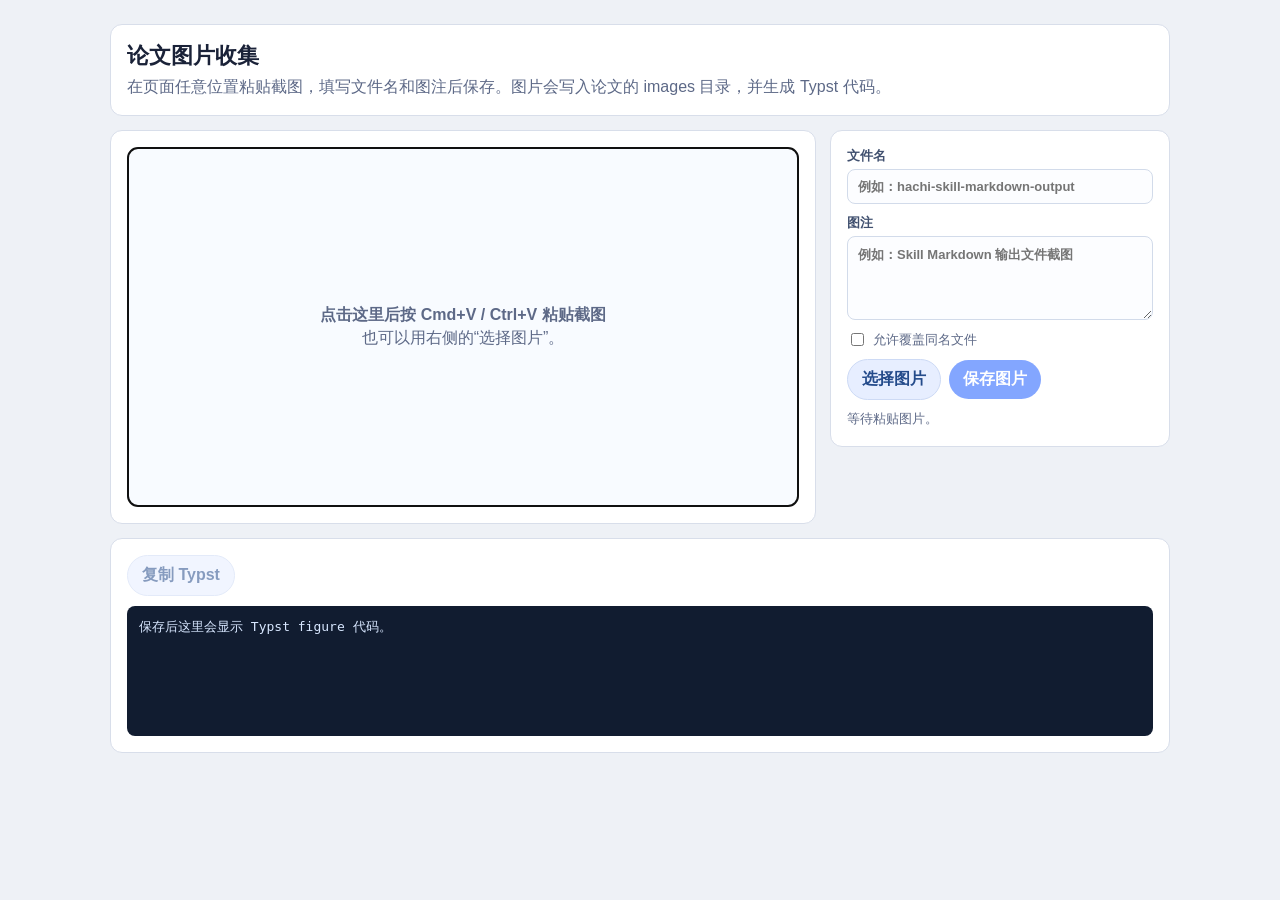
<file: hachi_mvp/frontend/image-inbox.html>
<!doctype html>
<html lang="zh-CN">
<head>
  <meta charset="UTF-8" />
  <meta name="viewport" content="width=device-width, initial-scale=1.0" />
  <title>论文图片收集</title>
  <style>
    :root {
      --bg: #eef1f6;
      --panel: #ffffff;
      --line: #d8deea;
      --ink: #1a2238;
      --muted: #5d6987;
      --brand: #1f5eff;
      --brand-soft: #e7eeff;
      --ok: #0f8f61;
      --danger: #c03333;
    }

    * {
      box-sizing: border-box;
    }

    body {
      margin: 0;
      min-height: 100vh;
      color: var(--ink);
      font-family: "Avenir Next", "PingFang SC", "Noto Sans SC", "Segoe UI", sans-serif;
      background: var(--bg);
    }

    main {
      width: min(1060px, calc(100% - 32px));
      margin: 0 auto;
      padding: 24px 0 36px;
      display: grid;
      gap: 14px;
    }

    header,
    section {
      background: var(--panel);
      border: 1px solid var(--line);
      border-radius: 12px;
      padding: 16px;
    }

    h1 {
      margin: 0 0 4px;
      font-size: 22px;
    }

    p {
      margin: 0;
      color: var(--muted);
      line-height: 1.5;
    }

    .grid {
      display: grid;
      grid-template-columns: minmax(0, 1fr) 340px;
      gap: 14px;
      align-items: start;
    }

    .drop-zone {
      min-height: 360px;
      border: 2px dashed #b9c7df;
      border-radius: 10px;
      display: grid;
      place-items: center;
      overflow: hidden;
      background: #f8fbff;
      color: var(--muted);
      text-align: center;
      padding: 16px;
    }

    .drop-zone.has-image {
      border-style: solid;
      background: #fff;
      padding: 0;
    }

    .drop-zone img {
      display: block;
      max-width: 100%;
      max-height: 68vh;
      object-fit: contain;
    }

    .form {
      display: grid;
      gap: 10px;
    }

    label {
      display: grid;
      gap: 4px;
      color: #40506f;
      font-size: 13px;
      font-weight: 600;
    }

    input[type="text"],
    textarea {
      width: 100%;
      border: 1px solid #d2dbea;
      border-radius: 8px;
      padding: 9px 10px;
      color: var(--ink);
      font: inherit;
      outline: none;
      background: #fcfdff;
    }

    textarea {
      resize: vertical;
      min-height: 84px;
    }

    .row {
      display: flex;
      gap: 8px;
      align-items: center;
      flex-wrap: wrap;
    }

    button,
    .file-label {
      border: 0;
      border-radius: 999px;
      padding: 9px 14px;
      background: var(--brand);
      color: #fff;
      font: inherit;
      font-weight: 700;
      cursor: pointer;
      text-decoration: none;
      display: inline-flex;
      align-items: center;
      justify-content: center;
    }

    button.secondary,
    .file-label {
      background: var(--brand-soft);
      color: #244b8b;
      border: 1px solid #cddaf5;
    }

    button:disabled {
      cursor: not-allowed;
      opacity: 0.55;
    }

    input[type="file"] {
      display: none;
    }

    .check {
      display: flex;
      align-items: center;
      gap: 6px;
      color: var(--muted);
      font-size: 13px;
      font-weight: 500;
    }

    .status {
      min-height: 20px;
      color: var(--muted);
      font-size: 13px;
    }

    .status.ok {
      color: var(--ok);
    }

    .status.err {
      color: var(--danger);
    }

    pre {
      margin: 0;
      padding: 12px;
      border-radius: 8px;
      background: #111c30;
      color: #d8e7ff;
      white-space: pre-wrap;
      word-break: break-word;
      line-height: 1.45;
      min-height: 130px;
    }

    .result {
      display: grid;
      gap: 10px;
    }

    .result a {
      color: var(--brand);
      font-weight: 700;
    }

    @media (max-width: 860px) {
      .grid {
        grid-template-columns: 1fr;
      }
    }
  </style>
</head>
<body>
  <main>
    <header>
      <h1>论文图片收集</h1>
      <p>在页面任意位置粘贴截图，填写文件名和图注后保存。图片会写入论文的 images 目录，并生成 Typst 代码。</p>
    </header>

    <div class="grid">
      <section>
        <div class="drop-zone" id="dropZone" tabindex="0">
          <div>
            <strong>点击这里后按 Cmd+V / Ctrl+V 粘贴截图</strong>
            <p>也可以用右侧的“选择图片”。</p>
          </div>
        </div>
      </section>

      <section class="form">
        <label>
          文件名
          <input id="nameInput" type="text" placeholder="例如：hachi-skill-markdown-output" />
        </label>
        <label>
          图注
          <textarea id="captionInput" placeholder="例如：Skill Markdown 输出文件截图"></textarea>
        </label>
        <label class="check">
          <input id="overwriteInput" type="checkbox" />
          允许覆盖同名文件
        </label>
        <div class="row">
          <label class="file-label" for="fileInput">选择图片</label>
          <input id="fileInput" type="file" accept="image/png,image/jpeg,image/webp" />
          <button id="saveBtn" type="button" disabled>保存图片</button>
        </div>
        <div class="status" id="status">等待粘贴图片。</div>
      </section>
    </div>

    <section class="result">
      <div class="row">
        <button class="secondary" id="copyBtn" type="button" disabled>复制 Typst</button>
        <a id="savedPath" href="#" target="_blank" rel="noreferrer" hidden>打开保存的图片</a>
      </div>
      <pre id="snippet">保存后这里会显示 Typst figure 代码。</pre>
    </section>
  </main>

  <script>
    const state = {
      dataUrl: "",
      mime: "",
    };

    const $ = (id) => document.getElementById(id);

    function setStatus(text, type = "") {
      const el = $("status");
      el.textContent = text;
      el.className = `status ${type}`.trim();
    }

    function stemFromName(name) {
      const raw = String(name || "pasted-image").replace(/\.[^.]+$/, "");
      return raw
        .trim()
        .toLowerCase()
        .replace(/[^a-z0-9_-]+/g, "-")
        .replace(/^-+|-+$/g, "") || "pasted-image";
    }

    function showImage(dataUrl, sourceName = "") {
      state.dataUrl = dataUrl;
      const zone = $("dropZone");
      zone.classList.add("has-image");
      zone.innerHTML = `<img src="${dataUrl}" alt="Pasted screenshot preview" />`;
      $("saveBtn").disabled = false;

      if (!$("nameInput").value.trim()) {
        $("nameInput").value = stemFromName(sourceName);
      }
      setStatus("已读取图片，可以保存。", "ok");
    }

    function readFile(file) {
      if (!file || !file.type.startsWith("image/")) {
        setStatus("请选择图片文件。", "err");
        return;
      }
      const reader = new FileReader();
      reader.onload = () => showImage(String(reader.result || ""), file.name);
      reader.onerror = () => setStatus("读取图片失败。", "err");
      reader.readAsDataURL(file);
    }

    document.addEventListener("paste", (event) => {
      const items = Array.from(event.clipboardData?.items || []);
      const imageItem = items.find((item) => item.type.startsWith("image/"));
      if (!imageItem) {
        setStatus("剪贴板里没有图片。", "err");
        return;
      }
      const file = imageItem.getAsFile();
      readFile(file);
    });

    $("fileInput").addEventListener("change", (event) => {
      readFile(event.target.files?.[0]);
    });

    $("saveBtn").addEventListener("click", async () => {
      if (!state.dataUrl) {
        setStatus("请先粘贴或选择图片。", "err");
        return;
      }
      $("saveBtn").disabled = true;
      setStatus("正在保存...");
      try {
        const response = await fetch("/api/tools/thesis-image", {
          method: "POST",
          headers: { "Content-Type": "application/json" },
          body: JSON.stringify({
            image_data_url: state.dataUrl,
            name: $("nameInput").value,
            caption: $("captionInput").value,
            overwrite: $("overwriteInput").checked,
          }),
        });
        const data = await response.json().catch(() => ({}));
        if (!response.ok) {
          throw new Error(data.detail || `HTTP ${response.status}`);
        }

        $("snippet").textContent = data.typst_snippet || "";
        $("copyBtn").disabled = !data.typst_snippet;
        $("savedPath").hidden = false;
        $("savedPath").href = `/api/tools/thesis-image/${encodeURIComponent(data.file_name)}`;
        $("savedPath").textContent = data.relative_path || data.file_name;
        setStatus(`已保存：${data.relative_path}`, "ok");
      } catch (error) {
        setStatus(String(error.message || error), "err");
      } finally {
        $("saveBtn").disabled = false;
      }
    });

    $("copyBtn").addEventListener("click", async () => {
      await navigator.clipboard.writeText($("snippet").textContent);
      setStatus("Typst 代码已复制。", "ok");
    });

    $("dropZone").focus();
  </script>
</body>
</html>
</file>
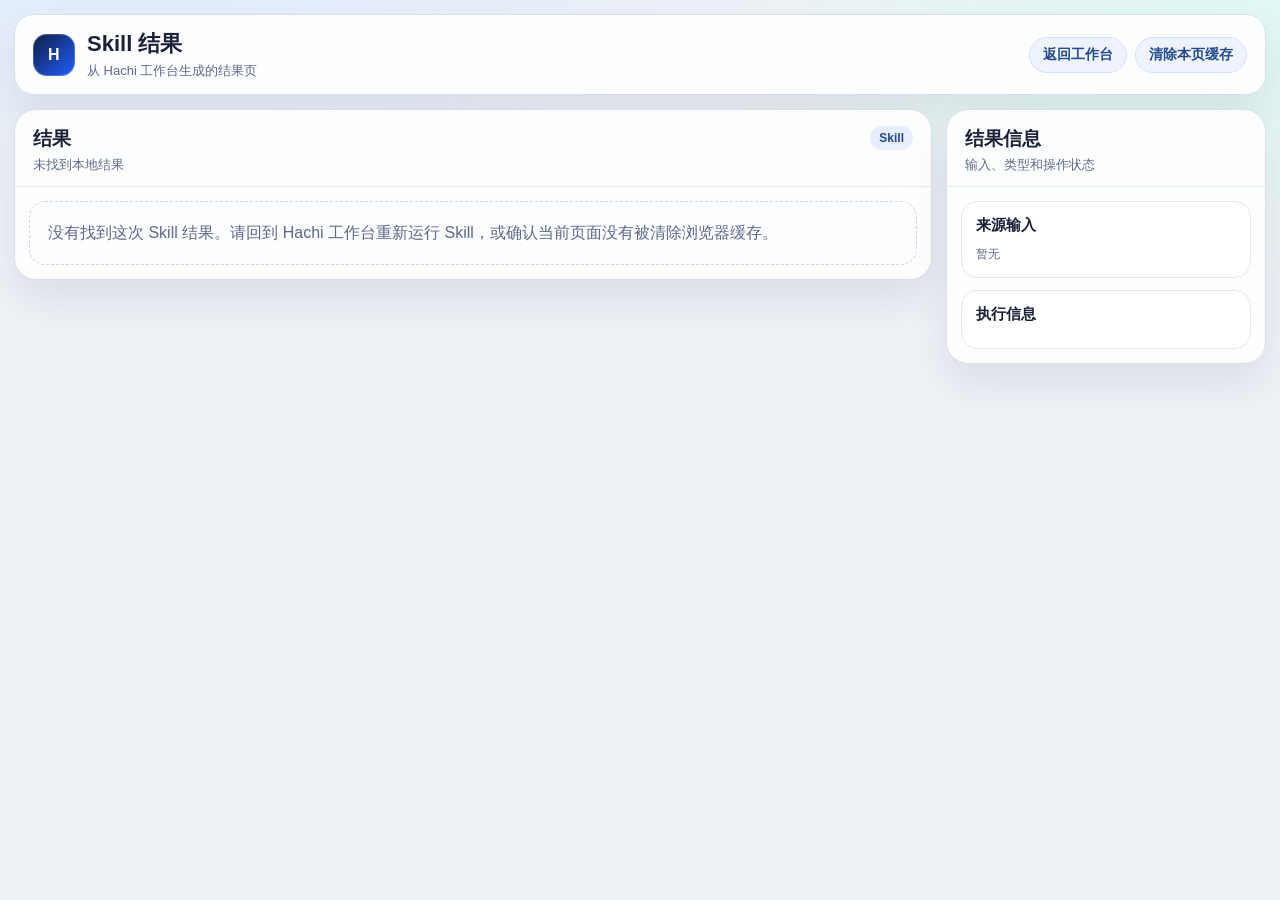
<file: hachi_mvp/frontend/skill-result.html>
<!doctype html>
<html lang="zh-CN">
<head>
  <meta charset="UTF-8" />
  <meta name="viewport" content="width=device-width, initial-scale=1.0" />
  <title>Hachi Skill 结果</title>
  <style>
    :root {
      --bg: #eef1f6;
      --panel: rgba(255, 255, 255, 0.9);
      --panel-strong: #ffffff;
      --line: #d8deea;
      --ink: #1a2238;
      --muted: #5d6987;
      --brand: #1f5eff;
      --brand-soft: #e7eeff;
      --ok: #0f8f61;
      --warn: #b85f00;
      --danger: #c03333;
      --shadow: 0 20px 40px rgba(18, 28, 46, 0.08);
      --r-lg: 18px;
      --r-md: 14px;
      --r-sm: 10px;
    }

    * {
      box-sizing: border-box;
    }

    body {
      min-height: 100vh;
      margin: 0;
      color: var(--ink);
      font-family: "Avenir Next", "PingFang SC", "Noto Sans SC", "Segoe UI", sans-serif;
      background:
        radial-gradient(1200px 500px at 10% -10%, #deebff 0%, transparent 58%),
        radial-gradient(900px 460px at 95% 4%, #dff8f2 0%, transparent 55%),
        var(--bg);
    }

    .app-shell {
      min-height: 100vh;
      display: grid;
      grid-template-rows: auto minmax(0, 1fr);
      gap: 14px;
      padding: 14px;
    }

    .topbar,
    .panel {
      border: 1px solid var(--line);
      background: var(--panel);
      box-shadow: var(--shadow);
      backdrop-filter: blur(14px);
    }

    .topbar {
      display: flex;
      align-items: center;
      justify-content: space-between;
      gap: 16px;
      border-radius: 20px;
      padding: 14px 18px;
    }

    .brand {
      display: flex;
      align-items: center;
      gap: 12px;
      min-width: 0;
    }

    .brand-mark {
      width: 42px;
      height: 42px;
      border-radius: 14px;
      display: grid;
      place-items: center;
      background: linear-gradient(135deg, #102042 0%, #1f5eff 100%);
      color: #fff;
      font-weight: 700;
      letter-spacing: 0.04em;
      box-shadow: inset 0 0 0 1px rgba(255, 255, 255, 0.2);
      flex: 0 0 auto;
    }

    .brand h1 {
      margin: 0;
      font-size: 22px;
      white-space: nowrap;
      overflow: hidden;
      text-overflow: ellipsis;
    }

    .brand p {
      margin: 3px 0 0;
      color: var(--muted);
      font-size: 13px;
    }

    .top-actions {
      display: flex;
      align-items: center;
      gap: 8px;
      flex-wrap: wrap;
      justify-content: flex-end;
    }

    .btn {
      border: 0;
      border-radius: 999px;
      cursor: pointer;
      padding: 8px 13px;
      font-weight: 600;
      text-decoration: none;
      display: inline-flex;
      align-items: center;
      gap: 6px;
      font-size: 14px;
    }

    .btn-primary {
      background: linear-gradient(135deg, #1f5eff 0%, #1d49c4 100%);
      color: #fff;
    }

    .btn-soft {
      background: #eef3ff;
      color: #23498b;
      border: 1px solid #d4e0fb;
    }

    .workspace {
      min-height: 0;
      display: grid;
      grid-template-columns: minmax(0, 1fr) 320px;
      gap: 14px;
      align-items: start;
    }

    .panel {
      border-radius: 22px;
      overflow: hidden;
    }

    .panel-head {
      padding: 16px 18px 12px;
      border-bottom: 1px solid #e5eaf4;
      display: flex;
      align-items: flex-start;
      justify-content: space-between;
      gap: 12px;
    }

    .panel-head h2 {
      margin: 0;
      font-size: 19px;
    }

    .panel-head small {
      display: block;
      margin-top: 4px;
      color: var(--muted);
    }

    .panel-body {
      padding: 14px;
      display: grid;
      gap: 12px;
    }

    .section {
      background: var(--panel-strong);
      border: 1px solid #e3e8f1;
      border-radius: 16px;
      padding: 14px;
    }

    .section h3 {
      margin: 0 0 10px;
      font-size: 15px;
    }

    .muted {
      color: var(--muted);
      font-size: 12px;
      line-height: 1.5;
    }

    .status {
      display: inline-flex;
      align-items: center;
      gap: 6px;
      border-radius: 999px;
      padding: 5px 9px;
      background: var(--brand-soft);
      color: #23498b;
      font-size: 12px;
      font-weight: 700;
      white-space: nowrap;
    }

    .content {
      line-height: 1.72;
      color: #293754;
      font-size: 15px;
      word-break: break-word;
    }

    .content h1,
    .content h2,
    .content h3 {
      color: #18243c;
      margin: 18px 0 8px;
      line-height: 1.35;
    }

    .content h1 {
      font-size: 22px;
    }

    .content h2 {
      font-size: 18px;
    }

    .content h3 {
      font-size: 16px;
    }

    .content p {
      margin: 8px 0;
    }

    .content ul {
      margin: 8px 0 8px 20px;
      padding: 0;
    }

    .content li {
      margin: 4px 0;
    }

    .content code {
      border-radius: 6px;
      background: #eef3ff;
      padding: 1px 5px;
      color: #23498b;
      font-family: "SFMono-Regular", Consolas, monospace;
      font-size: 0.92em;
    }

    .quiz-list {
      display: grid;
      gap: 12px;
    }

    .quiz-card {
      border: 1px solid #dde4f1;
      border-radius: 16px;
      background: #fbfdff;
      padding: 14px;
      display: grid;
      gap: 10px;
    }

    .quiz-card h3 {
      margin: 0;
      font-size: 15px;
      line-height: 1.5;
    }

    .option-list {
      display: grid;
      gap: 7px;
    }

    .option {
      border: 1px solid #dfe6f2;
      border-radius: 12px;
      padding: 9px 10px;
      background: #ffffff;
      cursor: pointer;
      display: flex;
      gap: 8px;
      align-items: flex-start;
    }

    .option input {
      margin-top: 3px;
      flex: 0 0 auto;
    }

    textarea {
      width: 100%;
      border: 1px solid #d7deeb;
      background: #fcfdff;
      color: var(--ink);
      border-radius: var(--r-sm);
      padding: 9px 10px;
      outline: none;
      min-height: 110px;
      resize: vertical;
      font: inherit;
      line-height: 1.55;
    }

    textarea:focus {
      border-color: #6f90ff;
      box-shadow: 0 0 0 3px #dce6ff;
    }

    .answer-box {
      display: none;
      border-top: 1px dashed #d8deea;
      padding-top: 10px;
      color: #344461;
      line-height: 1.6;
    }

    .answered .answer-box {
      display: block;
    }

    .result-ok {
      color: var(--ok);
      font-weight: 700;
    }

    .result-bad {
      color: var(--danger);
      font-weight: 700;
    }

    .quiz-actions {
      display: flex;
      align-items: center;
      gap: 8px;
      flex-wrap: wrap;
      margin-top: 2px;
    }

    .summary-grid {
      display: grid;
      gap: 8px;
    }

    .summary-item {
      border: 1px solid #e3e8f1;
      border-radius: 14px;
      background: #f9fbff;
      padding: 10px;
      font-size: 13px;
      line-height: 1.5;
    }

    .summary-item b {
      display: block;
      color: #1c2a45;
      margin-bottom: 4px;
    }

    .empty {
      border: 1px dashed #cdd7e8;
      border-radius: 16px;
      padding: 18px;
      color: var(--muted);
      background: #fbfdff;
      line-height: 1.6;
    }

    @media (max-width: 900px) {
      .app-shell {
        padding: 10px;
      }

      .topbar,
      .workspace {
        display: block;
      }

      .top-actions {
        margin-top: 12px;
        justify-content: flex-start;
      }

      .panel {
        margin-top: 12px;
      }
    }
  </style>
</head>
<body>
  <div class="app-shell">
    <header class="topbar">
      <div class="brand">
        <div class="brand-mark">H</div>
        <div>
          <h1 id="pageTitle">Skill 结果</h1>
          <p id="pageSubtitle">从 Hachi 工作台生成的结果页</p>
        </div>
      </div>
      <div class="top-actions">
        <a class="btn btn-soft" href="/">返回工作台</a>
        <button class="btn btn-soft" id="clearBtn" type="button">清除本页缓存</button>
      </div>
    </header>

    <main class="workspace">
      <section class="panel">
        <div class="panel-head">
          <div>
            <h2 id="resultTitle">结果</h2>
            <small id="resultMeta">等待载入</small>
          </div>
          <span class="status" id="resultStatus">Skill</span>
        </div>
        <div class="panel-body" id="mainContent"></div>
      </section>

      <aside class="panel">
        <div class="panel-head">
          <div>
            <h2>结果信息</h2>
            <small>输入、类型和操作状态</small>
          </div>
        </div>
        <div class="panel-body">
          <section class="section">
            <h3>来源输入</h3>
            <div class="muted" id="inputPreview">暂无</div>
          </section>
          <section class="section">
            <h3>执行信息</h3>
            <div class="summary-grid" id="metaGrid"></div>
          </section>
        </div>
      </aside>
    </main>
  </div>

  <script>
    const $ = (id) => document.getElementById(id);
    const params = new URLSearchParams(window.location.search);
    const storageKey = params.get("key") || "";

    function escapeHtml(value) {
      return String(value ?? "")
        .replaceAll("&", "&amp;")
        .replaceAll("<", "&lt;")
        .replaceAll(">", "&gt;")
        .replaceAll('"', "&quot;")
        .replaceAll("'", "&#039;");
    }

    function formatDate(value) {
      if (!value) return "-";
      const date = new Date(value);
      return Number.isNaN(date.getTime()) ? value : date.toLocaleString();
    }

    function inlineMarkdown(value) {
      return escapeHtml(value)
        .replace(/`([^`]+)`/g, "<code>$1</code>")
        .replace(/\*\*([^*]+)\*\*/g, "<strong>$1</strong>");
    }

    function markdownToHtml(markdown) {
      const lines = String(markdown || "").replace(/\r/g, "").split("\n");
      const html = [];
      let listOpen = false;

      const closeList = () => {
        if (listOpen) {
          html.push("</ul>");
          listOpen = false;
        }
      };

      lines.forEach((line) => {
        const text = line.trim();
        if (!text) {
          closeList();
          return;
        }

        const heading = text.match(/^(#{1,3})\s+(.+)$/);
        if (heading) {
          closeList();
          const level = heading[1].length;
          html.push(`<h${level}>${inlineMarkdown(heading[2])}</h${level}>`);
          return;
        }

        const bullet = text.match(/^[-*+]\s+(.+)$/);
        if (bullet) {
          if (!listOpen) {
            html.push("<ul>");
            listOpen = true;
          }
          html.push(`<li>${inlineMarkdown(bullet[1])}</li>`);
          return;
        }

        closeList();
        html.push(`<p>${inlineMarkdown(text)}</p>`);
      });

      closeList();
      return html.join("");
    }

    function loadPayload() {
      if (!storageKey) return null;
      try {
        const raw = localStorage.getItem(storageKey);
        return raw ? JSON.parse(raw) : null;
      } catch {
        return null;
      }
    }

    function parseQuiz(markdown) {
      const lines = String(markdown || "").replace(/\r/g, "").split("\n");
      const questions = [];
      const answers = new Map();
      let section = "";
      let current = null;

      const pushCurrent = () => {
        if (!current) return;
        current.prompt = current.prompt.trim();
        current.answer = (current.answer || answers.get(current.number) || "").trim();
        if (!current.type) current.type = current.options.length >= 2 ? "choice" : "short";
        questions.push(current);
        current = null;
      };

      lines.forEach((rawLine) => {
        const line = rawLine.trim();
        if (!line) return;

        if (/参考答案|答案解析|评分建议/.test(line) && !/^(\d+)[.、)]/.test(line)) {
          pushCurrent();
          section = "answers";
          return;
        }
        if (/选择题/.test(line)) {
          pushCurrent();
          section = "choice";
          return;
        }
        if (/简答题|问答题/.test(line)) {
          pushCurrent();
          section = "short";
          return;
        }

        if (section === "answers") {
          const answerMatch = line.match(/^(\d+)[.、)]\s*(?:答案|参考答案|正确答案)?[:：]?\s*(.+)$/);
          if (answerMatch) answers.set(answerMatch[1], answerMatch[2]);
          return;
        }

        const questionMatch = line.match(/^(?:[-*]\s*)?(\d+)[.、)]\s*(.+)$/);
        if (questionMatch) {
          pushCurrent();
          current = {
            number: questionMatch[1],
            prompt: questionMatch[2],
            type: section === "short" ? "short" : "",
            options: [],
            answer: "",
          };
          return;
        }

        const optionMatch = line.match(/^(?:[-*]\s*)?([A-D])[\.\、\)]\s*(.+)$/i);
        if (current && optionMatch) {
          current.type = "choice";
          current.options.push({
            key: optionMatch[1].toUpperCase(),
            text: optionMatch[2],
          });
          return;
        }

        const inlineAnswer = line.match(/^(?:答案|参考答案|正确答案)[:：]\s*(.+)$/);
        if (current && inlineAnswer) {
          current.answer = inlineAnswer[1];
          return;
        }

        if (current) {
          current.prompt += ` ${line}`;
        }
      });

      pushCurrent();
      questions.forEach((question) => {
        if (!question.answer && answers.has(question.number)) question.answer = answers.get(question.number);
      });
      return questions.filter((question) => question.prompt);
    }

    function renderQuiz(payload) {
      const questions = parseQuiz(payload.result || "");
      if (!questions.length) {
        $("mainContent").innerHTML = `
          <section class="section">
            <h3>检测题结果</h3>
            <div class="empty">没有解析出可交互的题目，下面展示原始结果。</div>
            <div class="content">${markdownToHtml(payload.result || "")}</div>
          </section>
        `;
        return;
      }

      const quizHtml = questions.map((question, index) => {
        const answerText = question.answer || "暂无参考答案。";
        if (question.type === "choice" && question.options.length) {
          const options = question.options.map((option) => `
            <label class="option">
              <input type="radio" name="q-${index}" value="${escapeHtml(option.key)}" />
              <span><b>${escapeHtml(option.key)}.</b> ${escapeHtml(option.text)}</span>
            </label>
          `).join("");
          return `
            <article class="quiz-card" data-question-index="${index}" data-type="choice" data-answer="${escapeHtml(answerText)}">
              <h3>${index + 1}. ${escapeHtml(question.prompt)}</h3>
              <div class="option-list">${options}</div>
              <div class="answer-box"></div>
            </article>
          `;
        }

        return `
          <article class="quiz-card" data-question-index="${index}" data-type="short" data-answer="${escapeHtml(answerText)}">
            <h3>${index + 1}. ${escapeHtml(question.prompt)}</h3>
            <textarea placeholder="在这里写下你的答案，提交后再对照参考答案。"></textarea>
            <div class="answer-box"></div>
          </article>
        `;
      }).join("");

      $("mainContent").innerHTML = `
        <section class="section">
          <h3>完成检测题</h3>
          <div class="muted">先作答，再提交查看选择题判定和简答题参考答案。</div>
          <div class="quiz-actions">
            <button class="btn btn-primary" id="submitQuizBtn" type="button">提交并查看结果</button>
            <button class="btn btn-soft" id="resetQuizBtn" type="button">重新作答</button>
          </div>
        </section>
        <div class="quiz-list">${quizHtml}</div>
      `;

      $("submitQuizBtn").addEventListener("click", submitQuiz);
      $("resetQuizBtn").addEventListener("click", () => {
        document.querySelectorAll(".quiz-card").forEach((card) => {
          card.classList.remove("answered");
          const box = card.querySelector(".answer-box");
          if (box) box.innerHTML = "";
          card.querySelectorAll("input[type='radio']").forEach((input) => {
            input.checked = false;
          });
          const textarea = card.querySelector("textarea");
          if (textarea) textarea.value = "";
        });
      });
    }

    function submitQuiz() {
      let choiceTotal = 0;
      let choiceCorrect = 0;
      let shortAnswered = 0;
      let shortTotal = 0;

      document.querySelectorAll(".quiz-card").forEach((card) => {
        card.classList.add("answered");
        const type = card.dataset.type;
        const answer = card.dataset.answer || "暂无参考答案。";
        const box = card.querySelector(".answer-box");

        if (type === "choice") {
          choiceTotal += 1;
          const selected = card.querySelector("input[type='radio']:checked");
          const expected = (answer.match(/[A-D]/i) || [""])[0].toUpperCase();
          const value = selected ? selected.value.toUpperCase() : "";
          const correct = expected && value === expected;
          if (correct) choiceCorrect += 1;
          box.innerHTML = `
            <div class="${correct ? "result-ok" : "result-bad"}">
              ${correct ? "回答正确" : value ? "需要再看一下" : "未选择答案"}
            </div>
            <div>你的答案：${escapeHtml(value || "未作答")}</div>
            <div>参考答案：${escapeHtml(answer)}</div>
          `;
          return;
        }

        shortTotal += 1;
        const textarea = card.querySelector("textarea");
        const userAnswer = textarea ? textarea.value.trim() : "";
        if (userAnswer) shortAnswered += 1;
        box.innerHTML = `
          <div><b>你的答案：</b>${escapeHtml(userAnswer || "未作答")}</div>
          <div><b>参考答案：</b>${escapeHtml(answer)}</div>
        `;
      });

      $("resultStatus").textContent = `选择题 ${choiceCorrect}/${choiceTotal}`;
      $("resultMeta").textContent = `已提交：选择题 ${choiceCorrect}/${choiceTotal} 正确，简答题 ${shortAnswered}/${shortTotal} 已作答`;
    }

    function renderDocument(payload) {
      $("mainContent").innerHTML = `
        <section class="section">
          <h3>${escapeHtml(payload.title || "Skill 结果")}</h3>
          <div class="content">${markdownToHtml(payload.result || "")}</div>
        </section>
      `;
    }

    function renderMeta(payload) {
      const input = String(payload.input_text || "").trim();
      $("inputPreview").textContent = input ? input.slice(0, 500) : "暂无输入记录";
      $("metaGrid").innerHTML = [
        ["Skill", payload.skill_id || "-"],
        ["标题", payload.title || "-"],
        ["生成时间", formatDate(payload.created_at)],
        ["结果长度", `${String(payload.result || "").length} 字符`],
      ].map(([label, value]) => `
        <div class="summary-item">
          <b>${escapeHtml(label)}</b>
          <span>${escapeHtml(value)}</span>
        </div>
      `).join("");
    }

    function render() {
      const payload = loadPayload();
      if (!payload) {
        $("mainContent").innerHTML = `
          <div class="empty">
            没有找到这次 Skill 结果。请回到 Hachi 工作台重新运行 Skill，或确认当前页面没有被清除浏览器缓存。
          </div>
        `;
        $("resultMeta").textContent = "未找到本地结果";
        return;
      }

      $("pageTitle").textContent = payload.title || "Skill 结果";
      $("resultTitle").textContent = payload.title || "Skill 结果";
      $("resultMeta").textContent = `生成时间：${formatDate(payload.created_at)}`;
      $("resultStatus").textContent = payload.skill_id === "quiz" ? "答题模式" : "结果展示";
      renderMeta(payload);

      if (payload.skill_id === "quiz") {
        renderQuiz(payload);
      } else {
        renderDocument(payload);
      }
    }

    $("clearBtn").addEventListener("click", () => {
      if (storageKey) localStorage.removeItem(storageKey);
      render();
    });

    render();
  </script>
</body>
</html>
</file>
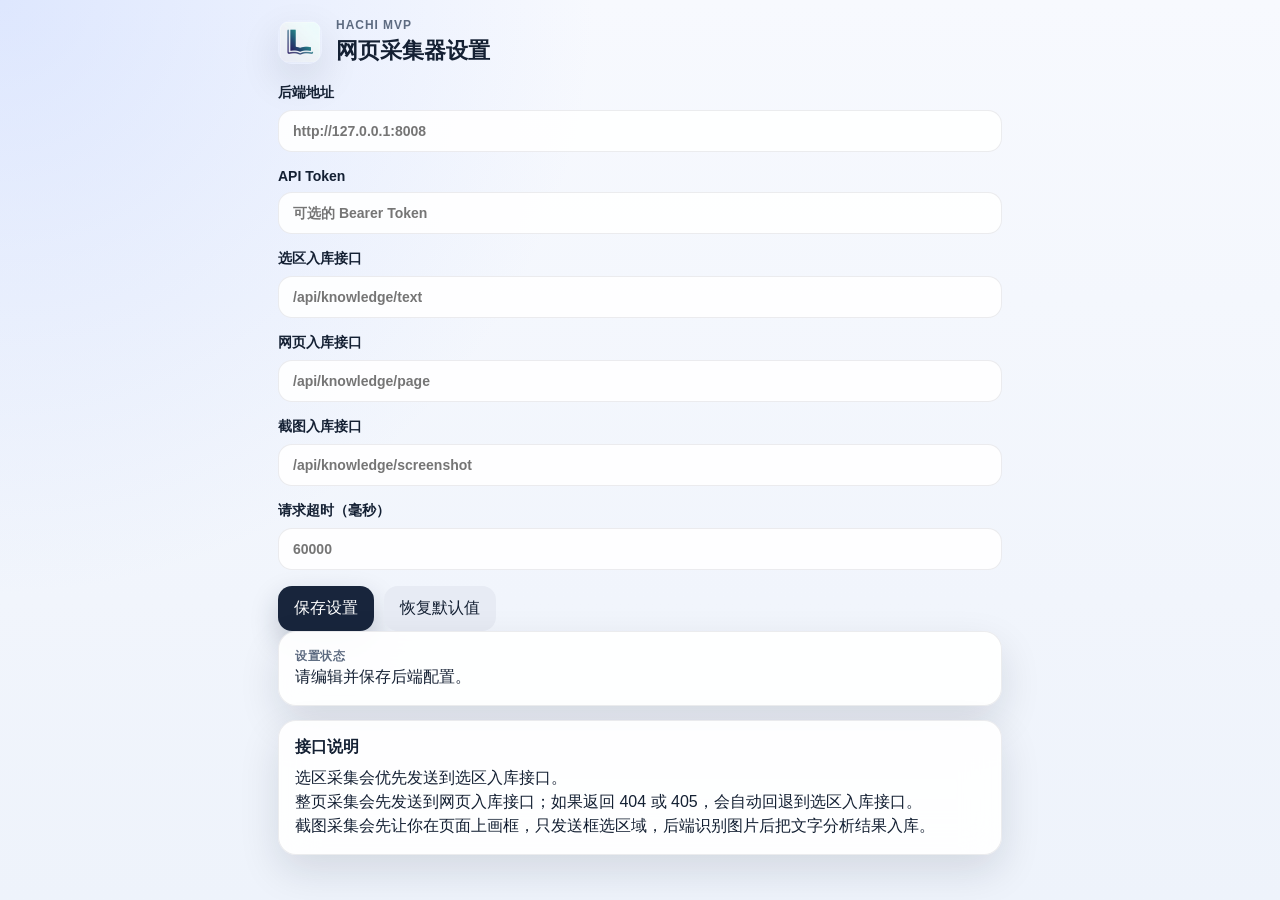
<file: hachi_mvp/extensions/chrome-web-clipper-mvp/options.html>
<!doctype html>
<html lang="zh-CN">
  <head>
    <meta charset="UTF-8" />
    <meta name="viewport" content="width=device-width, initial-scale=1.0" />
    <title>Hachi 网页采集器设置</title>
    <link rel="stylesheet" href="styles.css" />
  </head>
  <body class="options-body">
    <main class="options-shell">
      <section class="panel-header">
        <img src="icons/lumina-128.png" alt="Hachi" class="brand-icon" />
        <div>
          <p class="eyebrow">Hachi MVP</p>
          <h1>网页采集器设置</h1>
        </div>
      </section>

      <form id="settings-form" class="form-grid">
        <label class="field">
          <span>后端地址</span>
          <input id="api-base-url" name="apiBaseUrl" type="url" placeholder="http://127.0.0.1:8008" required />
        </label>

        <label class="field">
          <span>API Token</span>
          <input id="api-token" name="apiToken" type="password" placeholder="可选的 Bearer Token" />
        </label>

        <label class="field">
          <span>选区入库接口</span>
          <input id="selection-endpoint" name="selectionEndpoint" type="text" placeholder="/api/knowledge/text" required />
        </label>

        <label class="field">
          <span>网页入库接口</span>
          <input id="page-endpoint" name="pageEndpoint" type="text" placeholder="/api/knowledge/page" required />
        </label>

        <label class="field">
          <span>截图入库接口</span>
          <input id="screenshot-endpoint" name="screenshotEndpoint" type="text" placeholder="/api/knowledge/screenshot" required />
        </label>

        <label class="field">
          <span>请求超时（毫秒）</span>
          <input id="timeout-ms" name="timeoutMs" type="number" min="1000" step="500" placeholder="60000" required />
        </label>

        <div class="button-row">
          <button class="primary-button" type="submit">保存设置</button>
          <button class="secondary-button" id="reset-defaults" type="button">恢复默认值</button>
        </div>
      </form>

      <section class="panel-section status-card" id="settings-status-card">
        <p class="status-label">设置状态</p>
        <p class="status-message" id="settings-status-message">请编辑并保存后端配置。</p>
      </section>

      <section class="panel-section">
        <h2>接口说明</h2>
        <p class="muted-text">选区采集会优先发送到选区入库接口。</p>
        <p class="muted-text">整页采集会先发送到网页入库接口；如果返回 404 或 405，会自动回退到选区入库接口。</p>
        <p class="muted-text">截图采集会先让你在页面上画框，只发送框选区域，后端识别图片后把文字分析结果入库。</p>
      </section>
    </main>

    <script src="options.js"></script>
  </body>
</html>
</file>
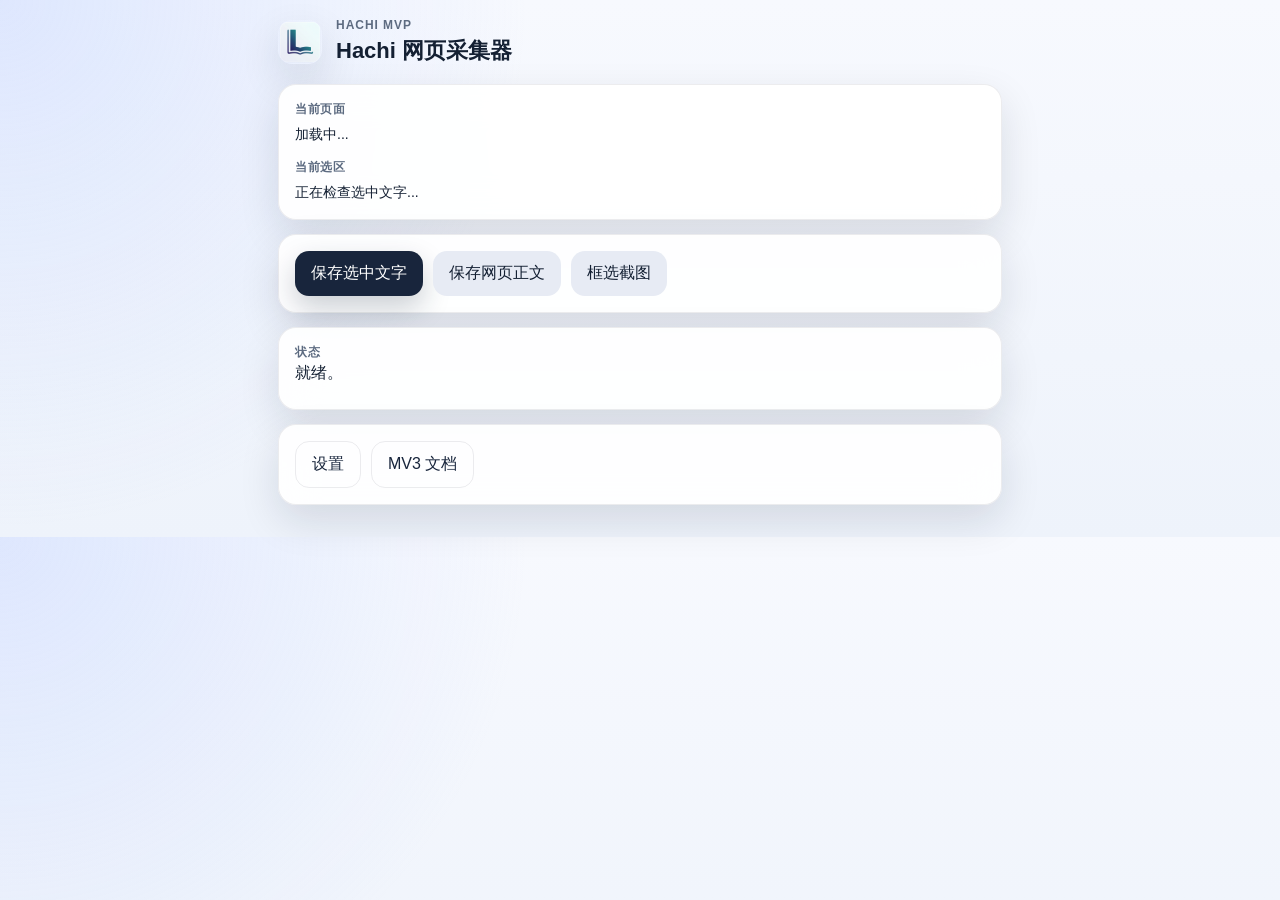
<file: hachi_mvp/extensions/chrome-web-clipper-mvp/popup.html>
<!doctype html>
<html lang="zh-CN">
  <head>
    <meta charset="UTF-8" />
    <meta name="viewport" content="width=device-width, initial-scale=1.0" />
    <title>Hachi 网页采集器</title>
    <link rel="stylesheet" href="styles.css" />
  </head>
  <body class="popup-body">
    <main class="panel">
      <section class="panel-header">
        <img src="icons/lumina-128.png" alt="Hachi" class="brand-icon" />
        <div>
          <p class="eyebrow">Hachi MVP</p>
          <h1>Hachi 网页采集器</h1>
        </div>
      </section>

      <section class="panel-section" id="page-context">
        <div class="section-row">
          <span class="label">当前页面</span>
          <span class="value" id="page-title">加载中...</span>
        </div>
        <div class="section-row">
          <span class="label">当前选区</span>
          <span class="value" id="selection-preview">正在检查选中文字...</span>
        </div>
      </section>

      <section class="panel-section actions">
        <button id="save-selection" class="primary-button" type="button">保存选中文字</button>
        <button id="save-page" class="secondary-button" type="button">保存网页正文</button>
        <button id="save-screenshot" class="secondary-button" type="button">框选截图</button>
        <button id="retry-last" class="ghost-button" type="button" hidden>重试上次失败上传</button>
      </section>

      <section class="panel-section status-card" id="status-card">
        <p class="status-label">状态</p>
        <p class="status-message" id="status-message">就绪。</p>
        <p class="status-meta" id="status-meta"></p>
      </section>

      <section class="panel-section footer-actions">
        <button id="open-options" class="link-button" type="button">设置</button>
        <a href="https://developer.chrome.com/docs/extensions/" target="_blank" rel="noreferrer" class="link-button">MV3 文档</a>
      </section>
    </main>

    <script src="popup.js"></script>
  </body>
</html>
</file>
<file: hachi_mvp/extensions/chrome-web-clipper-mvp/styles.css>
:root {
  color-scheme: light;
  --bg: #f4f6fb;
  --panel: rgba(255, 255, 255, 0.92);
  --border: rgba(15, 23, 42, 0.08);
  --text: #142033;
  --muted: #5d6b81;
  --primary: #18253c;
  --primary-contrast: #ffffff;
  --secondary: #e7ebf4;
  --success: #1f8f5f;
  --danger: #c0392b;
  --warning: #9a6d1f;
  --shadow: 0 16px 40px rgba(15, 23, 42, 0.12);
}

* {
  box-sizing: border-box;
}

body {
  margin: 0;
  font-family: ui-sans-serif, -apple-system, BlinkMacSystemFont, "Segoe UI", sans-serif;
  color: var(--text);
  background:
    radial-gradient(circle at top left, rgba(173, 196, 255, 0.34), transparent 38%),
    linear-gradient(180deg, #f7f9fe 0%, #eef3fb 100%);
}

.popup-body {
  min-width: 360px;
}

.options-body {
  min-height: 100vh;
}

.panel,
.options-shell {
  width: 100%;
  max-width: 760px;
  margin: 0 auto;
  padding: 18px;
}

.panel {
  min-height: 480px;
}

.panel-header {
  display: flex;
  align-items: center;
  gap: 14px;
  margin-bottom: 18px;
}

.brand-icon {
  width: 44px;
  height: 44px;
  border-radius: 14px;
  box-shadow: var(--shadow);
}

.eyebrow {
  margin: 0 0 4px;
  font-size: 12px;
  font-weight: 700;
  letter-spacing: 0.08em;
  text-transform: uppercase;
  color: var(--muted);
}

h1,
h2,
p {
  margin: 0;
}

h1 {
  font-size: 22px;
  font-weight: 700;
}

h2 {
  font-size: 16px;
  font-weight: 700;
  margin-bottom: 8px;
}

.panel-section {
  background: var(--panel);
  border: 1px solid var(--border);
  border-radius: 18px;
  box-shadow: var(--shadow);
  padding: 16px;
  margin-bottom: 14px;
  backdrop-filter: blur(18px);
}

.section-row {
  display: flex;
  flex-direction: column;
  gap: 6px;
}

.section-row + .section-row {
  margin-top: 14px;
}

.label,
.status-label {
  font-size: 12px;
  font-weight: 700;
  letter-spacing: 0.06em;
  text-transform: uppercase;
  color: var(--muted);
}

.value,
.status-message,
.status-meta,
.muted-text {
  line-height: 1.5;
}

.value {
  font-size: 14px;
}

.actions,
.footer-actions,
.button-row {
  display: flex;
  gap: 10px;
  flex-wrap: wrap;
}

button,
.link-button {
  appearance: none;
  border: 0;
  border-radius: 14px;
  font: inherit;
  padding: 12px 16px;
  cursor: pointer;
  transition: transform 120ms ease, background-color 120ms ease, opacity 120ms ease, box-shadow 120ms ease;
}

button:hover,
.link-button:hover {
  transform: translateY(-1px);
}

button:active,
.link-button:active {
  transform: translateY(0);
}

button:focus-visible,
.link-button:focus-visible,
input:focus-visible {
  outline: 2px solid #7ba5ff;
  outline-offset: 2px;
}

button:disabled {
  opacity: 0.55;
  cursor: not-allowed;
  transform: none;
}

.primary-button {
  background: var(--primary);
  color: var(--primary-contrast);
  box-shadow: 0 12px 28px rgba(24, 37, 60, 0.22);
}

.secondary-button {
  background: var(--secondary);
  color: var(--text);
}

.ghost-button,
.link-button {
  background: transparent;
  color: var(--primary);
  border: 1px solid var(--border);
  text-decoration: none;
}

.status-card[data-status="success"] .status-message {
  color: var(--success);
}

.status-card[data-status="error"] .status-message {
  color: var(--danger);
}

.status-card[data-status="working"] .status-message {
  color: var(--warning);
}

.status-meta {
  margin-top: 8px;
  font-size: 12px;
  color: var(--muted);
}

.form-grid {
  display: grid;
  gap: 16px;
}

.field {
  display: grid;
  gap: 8px;
  font-size: 14px;
  font-weight: 600;
}

input {
  width: 100%;
  border: 1px solid var(--border);
  border-radius: 14px;
  padding: 12px 14px;
  font: inherit;
  color: var(--text);
  background: rgba(255, 255, 255, 0.88);
}

@media (prefers-reduced-motion: reduce) {
  *, *::before, *::after {
    animation: none !important;
    transition: none !important;
    scroll-behavior: auto !important;
  }
}
</file>
